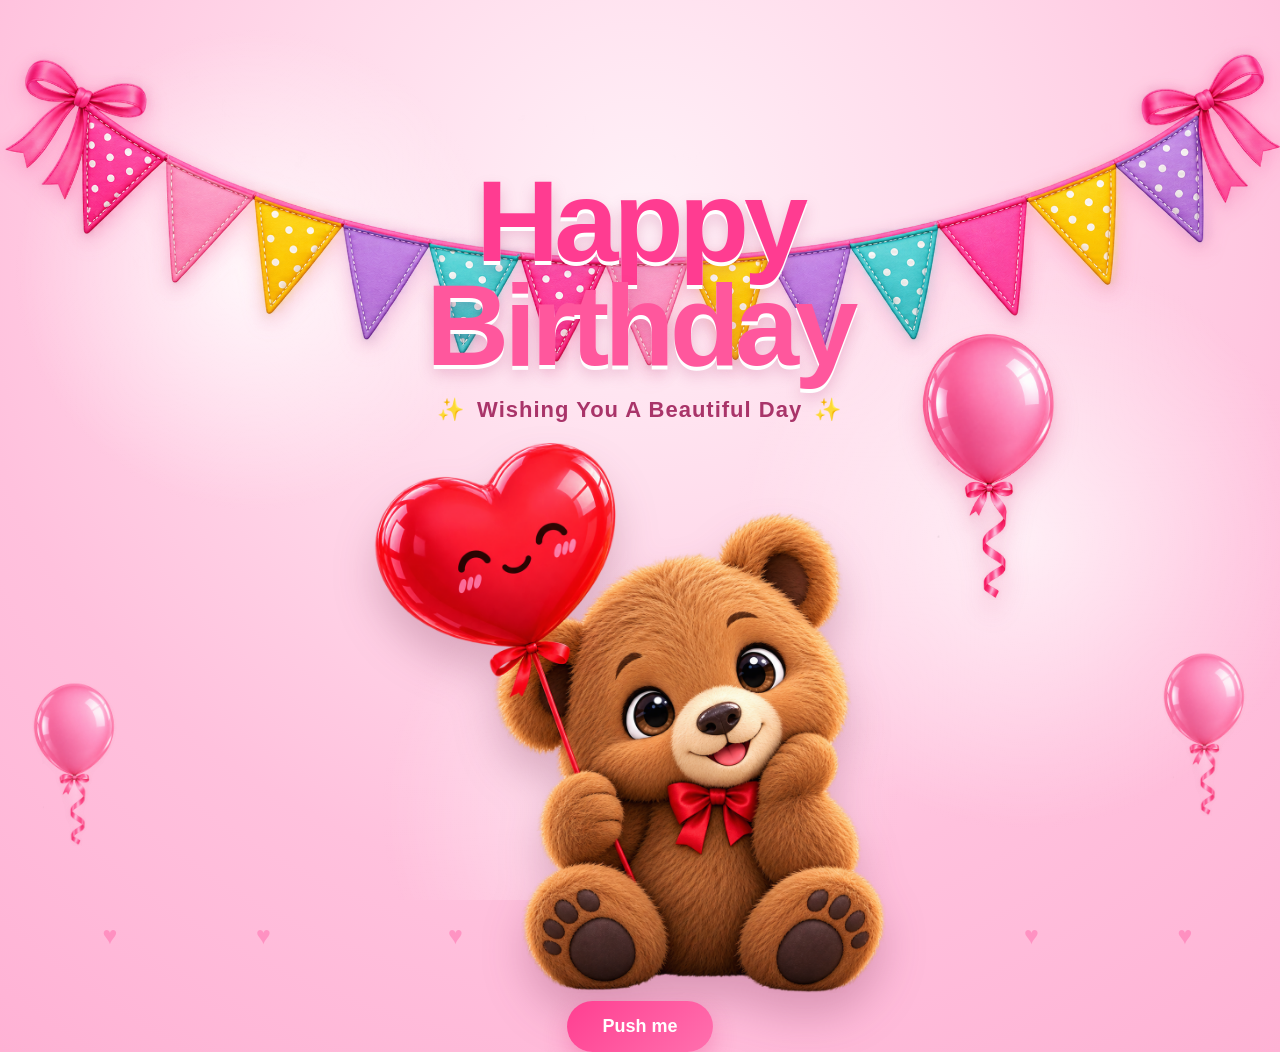
<file: index.html>
<!DOCTYPE html>
<html lang="en">
<head>
    <meta charset="UTF-8">
    <meta name="viewport" content="width=device-width, initial-scale=1.0">
    <title>Special person always be favourite</title>

    <link rel="stylesheet" href="style.css">
</head>

<body>

    <!-- Background decorations -->
    <div class="background-hearts">
        <span>♥</span>
        <span>♥</span>
        <span>♥</span>
        <span>♥</span>
        <span>♥</span>
        <span>♥</span>
        <span>♥</span>
    </div>

    <!-- Bunting -->
    <div class="bunting">
        <img src="ChatGPT Image Sep 17, 2026, 08_26_26 AM.webp" alt="Birthday banner">
    </div>

    <!-- Left balloons -->
    <div class="side-balloon balloon-left">
        <img src="ChatGPT Image Sep 17, 2026, 08_39_10 AM.webp" alt="">
    </div>

    <!-- Right balloons -->
    <div class="side-balloon balloon-right">
        <img src="ChatGPT Image Sep 17, 2026, 08_39_10 AM.webp" alt="">
    </div>


    <main class="container">

        <!-- Birthday heading -->
        <div class="heading" id="heading">

            <h1>
                <span id="Happy">Happy</span>
                <span id="Birthday">Birthday</span>
            </h1>

            <div class="subtitle">
                <span>✨</span>
                <span>Wishing You A Beautiful Day</span>
                <span>✨</span>
            </div>

        </div>


        <!-- Bear -->
        <div class="bear-area">

            <img
                src="ChatGPT Image Sep 17, 2026, 08_06_51 AM.webp"
                alt="Cute birthday bear"
                id="bear"
            >

        </div>


        <!-- Main pink balloon -->
        <div class="main-balloon" id="mainBalloon">

            <img
                src="ChatGPT Image Sep 17, 2026, 08_39_10 AM.webp"
                alt="Pink balloon"
            >

        </div>
<br>

        <!-- Button -->
        <button class="birthday-button" id="birthdayButton">
           Push me 
        </btton>

    </main>


    <!-- Message popup -->
    <div class="popup" id="popup">

        <div class="popup-box">

            <button class="close-btn" id="closeBtn">×</button>

            

            <h2>Happy Birthday!</h2>

            <p>
                Happy birthday 🥳, May hope you are well and and enjoying your life . That's a crucial moment for you so enjoy it with your family and made it memorable. I always pray for your happiness and peaceful . Actually I want to say  that you are  one of the best person in my life . So, kindly cooperate 🙃.
            </p>

            <div class="cake">🎂</div>

        </div>

    </div>


    <!-- Confetti container -->
    <div id="confetti-container"></div>


    <script src="script.js"></script>

</body>
</html>
</file>
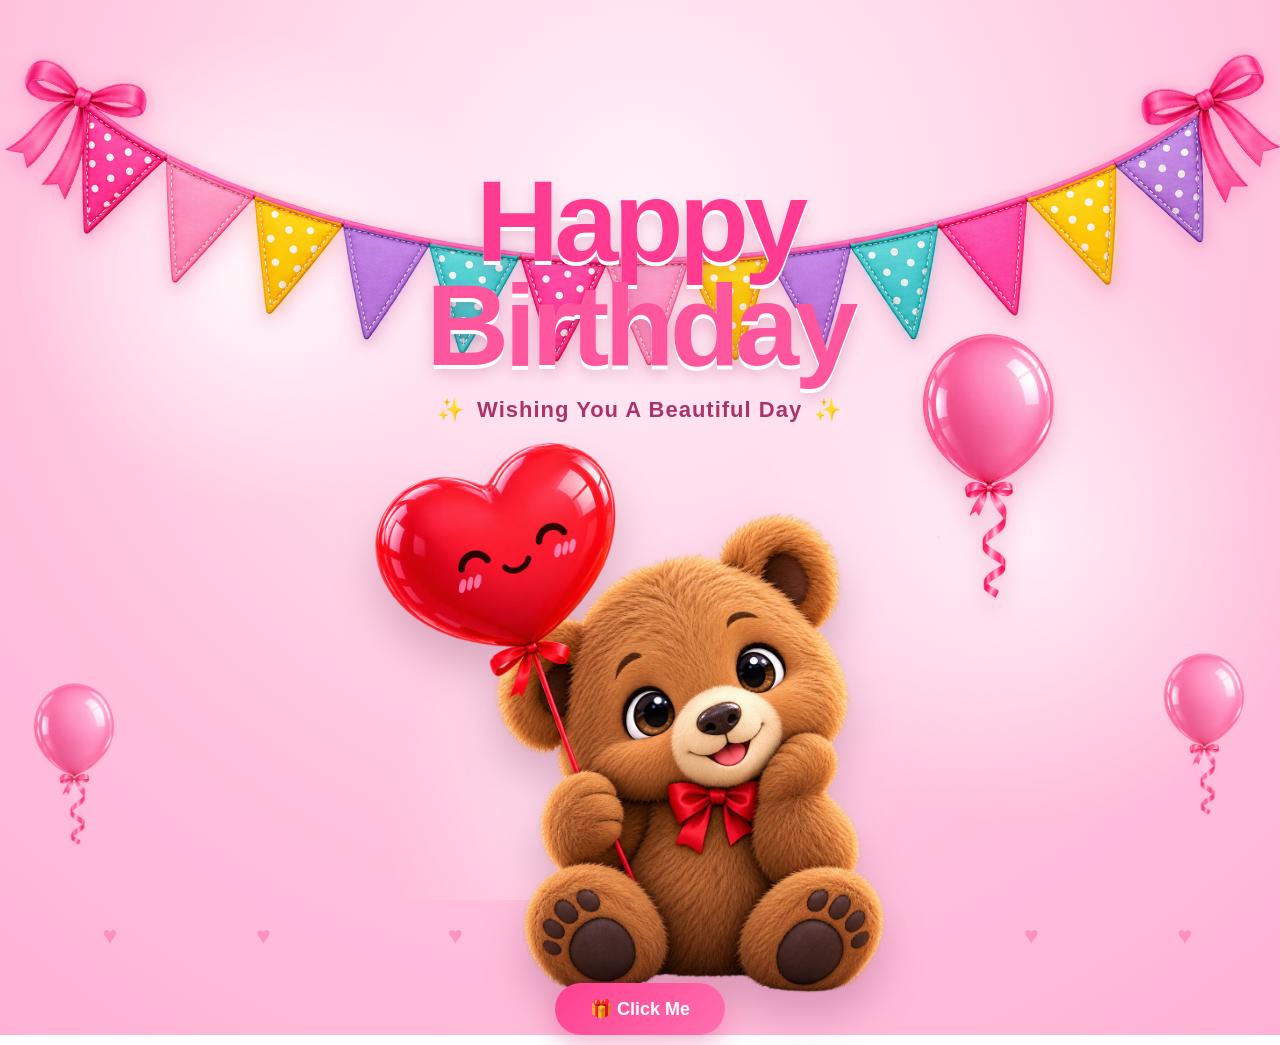
<file: gift.html>
<!DOCTYPE html>
<html lang="en">
<head>
    <meta charset="UTF-8">
    <meta name="viewport" content="width=device-width, initial-scale=1.0">
    <title>Happy Birthday 🎂</title>

    <link rel="stylesheet" href="style.css">
</head>

<body>

    <!-- Background decorations -->
    <div class="background-hearts">
        <span>♥</span>
        <span>♥</span>
        <span>♥</span>
        <span>♥</span>
        <span>♥</span>
        <span>♥</span>
        <span>♥</span>
    </div>

    <!-- Bunting -->
    <div class="bunting">
        <img src="ChatGPT Image Sep 17, 2026, 08_26_26 AM.png" alt="Birthday banner">
    </div>

    <!-- Left balloons -->
    <div class="side-balloon balloon-left">
        <img src="ChatGPT Image Sep 17, 2026, 08_39_10 AM.png" alt="">
    </div>

    <!-- Right balloons -->
    <div class="side-balloon balloon-right">
        <img src="ChatGPT Image Sep 17, 2026, 08_39_10 AM.png" alt="">
    </div>


    <main class="container">

        <!-- Birthday heading -->
        <div class="heading" id="heading">

            <h1>
                <span id="Happy">Happy</span>
                <span id="Birthday">Birthday</span>
            </h1>

            <div class="subtitle">
                <span>✨</span>
                <span>Wishing You A Beautiful Day</span>
                <span>✨</span>
            </div>

        </div>


        <!-- Bear -->
        <div class="bear-area">

            <img
                src="ChatGPT Image Sep 17, 2026, 08_06_51 AM.png"
                alt="Cute birthday bear"
                id="bear"
            >

        </div>


        <!-- Main pink balloon -->
        <div class="main-balloon" id="mainBalloon">

            <img
                src="ChatGPT Image Sep 17, 2026, 08_39_10 AM.png"
                alt="Pink balloon"
            >

        </div>


        <!-- Button -->
        <button class="birthday-button" id="birthdayButton">
            🎁 Click Me
        </button>

    </main>


    <!-- Message popup -->
    <div class="popup" id="popup">

        <div class="popup-box">

            <button class="close-btn" id="closeBtn">×</button>

            <div class="popup-heart">💗</div>

            <h2>Happy Birthday!</h2>

            <p>
                May your day be filled with happiness,
                beautiful memories and lots of smiles. ✨
            </p>

            <div class="cake">🎂</div>

        </div>

    </div>


    <!-- Confetti container -->
    <div id="confetti-container"></div>


    <script src="script.js"></script>

</body>
</html>
</file>
<file: style.css>
* {
    margin: 0;
    padding: 0;
    box-sizing: border-box;
}

html,
body {
    width: 100%;
    min-height: 100%;
}

body {
    overflow-x: hidden;
    background:
        radial-gradient(circle at 50% 20%, #fff1f8 0%, #ffd9ea 35%, #ffc1dd 65%, #ffb2d5 100%);
    font-family: "Segoe UI", Arial, sans-serif;
    position: relative;
}


/* =========================================
   BACKGROUND
========================================= */

body::before {
    content: "";
    position: fixed;
    inset: 0;

    background:
        radial-gradient(circle at 20% 30%, rgba(255,255,255,.8), transparent 20%),
        radial-gradient(circle at 80% 60%, rgba(255,255,255,.65), transparent 25%),
        radial-gradient(circle at 50% 90%, rgba(255,255,255,.5), transparent 25%);

    pointer-events: none;
    z-index: 0;
}


/* =========================================
   BUNTING
========================================= */

.bunting {
    position: absolute;
    top: 0;
    left: 50%;

    width: 100%;
    max-width: 1500px;

    transform: translateX(-50%);

    z-index: 1;

    animation: bannerDrop 1.2s ease-out forwards;
}

.bunting img {
    width: 100%;
    display: block;
z-index:1;
    filter: drop-shadow(0 8px 10px rgba(255, 70, 150, .2));
}


@keyframes bannerDrop {

    0% {
        transform: translate(-50%, -100px);
        opacity: 0;
    }

    100% {
        transform: translate(-50%, 0);
        opacity: 1;
    }
}


/* =========================================
   MAIN CONTAINER
========================================= */

.container {
    position: relative;

    width: 100%;
    min-height: 100vh;

    display: flex;
    flex-direction: column;
    align-items: center;

    padding-top: 170px;

    z-index: 3;
}


/* =========================================
   HEADING
========================================= */

.heading {
    text-align: center;

    opacity: 0;
    transform: translateY(-40px);

    animation: headingEnter 1.2s ease forwards;
    animation-delay: .8s;

    z-index: 10;
}

.heading h1 {
    display: flex;
    flex-direction: column;

    line-height: .9;

    font-size: clamp(65px, 9vw, 135px);

    font-weight: 900;

    letter-spacing: -5px;
z-index:2;
    text-shadow:
        0 4px 0 #fff,
        0 8px 15px rgba(180, 50, 110, .25);
}


#Happy {
    color: #ff3c91;

    animation: textPop 1s ease forwards;
}

#Birthday {
    color: #ff579d;

    animation: textPop 1s ease forwards;
    animation-delay: .25s;
}


.subtitle {
    margin-top: 20px;

    display: flex;
    align-items: center;
    justify-content: center;

    gap: 12px;

    color: #a93469;

    font-size: clamp(15px, 2vw, 22px);

    font-weight: 600;

    letter-spacing: 1px;

    opacity: 0;

    animation: subtitleEnter 1s ease forwards;
    animation-delay: 1.7s;
}


@keyframes headingEnter {

    0% {
        opacity: 0;
        transform: translateY(-60px) scale(.85);
    }

    70% {
        transform: translateY(8px) scale(1.03);
    }

    100% {
        opacity: 1;
        transform: translateY(0) scale(1);
    }
}


@keyframes textPop {

    0% {
        opacity: 0;
        transform: scale(.3);
    }

    70% {
        transform: scale(1.12);
    }

    100% {
        opacity: 1;
        transform: scale(1);
    }
}


@keyframes subtitleEnter {

    from {
        opacity: 0;
        transform: translateY(20px);
    }

    to {
        opacity: 1;
        transform: translateY(0);
    }
}


/* =========================================
   BEAR
========================================= */

.bear-area {
    position: relative;

    width: min(550px, 70vw);

    margin-top: 20px;

    z-index: 8;

    opacity: 0;

    transform:
        translateY(120px)
        scale(.75);

    animation: bearEnter 1.5s cubic-bezier(.17,.67,.25,1.25) forwards;
    animation-delay: 1.5s;
}


.bear-area img {
    width: 100%;

    display: block;

    filter:
        drop-shadow(0 25px 20px rgba(110, 40, 70, .25));

    animation: bearFloat 3.5s ease-in-out infinite;
    animation-delay: 3s;
}


@keyframes bearEnter {

    0% {
        opacity: 0;
        transform:
            translateY(160px)
            scale(.65);
    }

    70% {
        opacity: 1;
        transform:
            translateY(-10px)
            scale(1.04);
    }

    100% {
        opacity: 1;
        transform:
            translateY(0)
            scale(1);
    }
}


@keyframes bearFloat {

    0%,
    100% {
        transform: translateY(0) rotate(0deg);
    }

    50% {
        transform: translateY(-12px) rotate(1deg);
    }
}


/* =========================================
   MAIN BALLOON
========================================= */

.main-balloon {
    position: absolute;

    width: 180px;

    left: calc(50% + 260px);
    top: 330px;

    opacity: 0;

    z-index: 7;

    animation:
        balloonEnter 1.4s ease forwards,
        balloonFloat 3s ease-in-out infinite;

    animation-delay: 2.3s, 3.7s;
}


.main-balloon img {
    width: 100%;
    display: block;

    filter:
        drop-shadow(0 15px 12px rgba(210, 30, 100, .2));
}


@keyframes balloonEnter {

    0% {
        opacity: 0;
        transform:
            translateY(250px)
            scale(.3)
            rotate(-20deg);
    }

    70% {
        opacity: 1;
        transform:
            translateY(-20px)
            scale(1.08)
            rotate(5deg);
    }

    100% {
        opacity: 1;
        transform:
            translateY(0)
            scale(1)
            rotate(0);
    }
}


@keyframes balloonFloat {

    0%,
    100% {
        margin-top: 0;
        transform: rotate(0);
    }

    50% {
        margin-top: -20px;
        transform: rotate(5deg);
    }
}


/* =========================================
   SIDE BALLOONS
========================================= */

.side-balloon {
    position: fixed;

    width: 110px;

    z-index: 2;

    opacity: .8;
}


.side-balloon img {
    width: 100%;
}


.balloon-left {
    left: 20px;
    bottom: 50px;

    animation: sideLeft 4s ease-in-out infinite;
}


.balloon-right {
    right: 20px;
    bottom: 80px;

    animation: sideRight 4.5s ease-in-out infinite;
}


@keyframes sideLeft {

    0%,
    100% {
        transform: rotate(-8deg) translateY(0);
    }

    50% {
        transform: rotate(8deg) translateY(-30px);
    }
}


@keyframes sideRight {

    0%,
    100% {
        transform: rotate(8deg) translateY(0);
    }

    50% {
        transform: rotate(-8deg) translateY(-35px);
    }
}


/* =========================================
   BUTTON
========================================= */

.birthday-button {
    position: relative;

    margin-top: -10px;

    padding: 15px 35px;

    border: none;
    border-radius: 50px;

    background: linear-gradient(
        135deg,
        #ff3f91,
        #ff70ae
    );

    color: white;

    font-size: 18px;
    font-weight: 700;

    cursor: pointer;

    box-shadow:
        0 10px 25px rgba(230, 40, 120, .3);

    opacity: 0;

    animation: buttonEnter 1s ease forwards;
    animation-delay: 3s;

    z-index: 20;

    transition:
        transform .25s ease,
        box-shadow .25s ease;
}


.birthday-button:hover {
    transform: translateY(-4px) scale(1.05);

    box-shadow:
        0 15px 30px rgba(230, 40, 120, .4);
}


.birthday-button:active {
    transform: scale(.95);
}


@keyframes buttonEnter {

    from {
        opacity: 0;
        transform: translateY(30px);
    }

    to {
        opacity: 1;
        transform: translateY(0);
    }
}


/* =========================================
   HEARTS
========================================= */

.background-hearts span {
    position: fixed;

    bottom: -50px;

    color: rgba(255, 70, 150, .35);

    font-size: 25px;

    z-index: 1;

    animation: heartUp linear infinite;
}


.background-hearts span:nth-child(1) {
    left: 8%;
    animation-duration: 7s;
}

.background-hearts span:nth-child(2) {
    left: 20%;
    animation-duration: 10s;
    animation-delay: 2s;
}

.background-hearts span:nth-child(3) {
    left: 35%;
    animation-duration: 8s;
    animation-delay: 1s;
}

.background-hearts span:nth-child(4) {
    left: 50%;
    animation-duration: 11s;
}

.background-hearts span:nth-child(5) {
    left: 65%;
    animation-duration: 9s;
    animation-delay: 3s;
}

.background-hearts span:nth-child(6) {
    left: 80%;
    animation-duration: 8s;
}

.background-hearts span:nth-child(7) {
    left: 92%;
    animation-duration: 12s;
    animation-delay: 2s;
}


@keyframes heartUp {

    0% {
        transform:
            translateY(0)
            scale(.5)
            rotate(0);
        opacity: 0;
    }

    15% {
        opacity: 1;
    }

    100% {
        transform:
            translateY(-110vh)
            scale(1.4)
            rotate(30deg);
        opacity: 0;
    }
}


/* =========================================
   POPUP
========================================= */

.popup {
    position: fixed;

    inset: 0;

    display: flex;
    justify-content: center;
    align-items: center;

    background: rgba(80, 20, 50, .45);

    backdrop-filter: blur(8px);

    opacity: 0;
    visibility: hidden;

    transition:
        opacity .4s ease,
        visibility .4s ease;

    z-index: 100;
}


.popup.active {
    opacity: 1;
    visibility: visible;
}


.popup-box {
    position: relative;

    width: min(450px, 88vw);

    padding: 45px 30px 35px;

    text-align: center;

    background:
        linear-gradient(
            145deg,
            #fff,
            #fff0f7
        );

    border-radius: 30px;

    box-shadow:
        0 30px 70px rgba(80, 10, 50, .35);

    transform: scale(.5) translateY(50px);

    transition:
        transform .5s cubic-bezier(.17,.67,.25,1.25);
}


.popup.active .popup-box {
    transform: scale(1) translateY(0);
}


.popup-heart {
    font-size: 65px;

    animation: heartBeat 1.2s infinite;
}


.popup-box h2 {
    margin-top: 10px;

    font-size: 40px;

    color: #f23b89;
}


.popup-box p {
    margin-top: 15px;

    color: #8c4567;

    font-size: 17px;

    line-height: 1.7;
}


.cake {
    font-size: 60px;

    margin-top: 15px;
}


.close-btn {
    position: absolute;

    top: 12px;
    right: 17px;

    width: 35px;
    height: 35px;

    border: none;
    border-radius: 50%;

    background: #ff73ac;

    color: white;

    font-size: 25px;

    cursor: pointer;
}


@keyframes heartBeat {

    0%,
    100% {
        transform: scale(1);
    }

    50% {
        transform: scale(1.2);
    }
}


/* =========================================
   CONFETTI
========================================= */

#confetti-container {
    position: fixed;

    inset: 0;

    pointer-events: none;

    overflow: hidden;

    z-index: 200;
}


.confetti {
    position: absolute;

    width: 9px;
    height: 14px;

    top: -30px;

    animation:
        confettiFall 3s linear forwards;
}


@keyframes confettiFall {

    0% {
        transform:
            translateY(0)
            rotate(0);
        opacity: 1;
    }

    100% {
        transform:
            translateY(110vh)
            rotate(720deg);
        opacity: 0;
    }
}


/* =========================================
   MOBILE
========================================= */

@media (max-width: 700px) {

    .container {
        padding-top: 130px;
    }

    .bunting {
        width: 150%;
        left: 50%;
    }

    .heading h1 {
        font-size: 65px;
    }

    .bear-area {
        width: 85vw;
        margin-top: 30px;
    }

    .main-balloon {
        width: 100px;

        left: auto;
        right: 8px;
        top: 300px;
    }

    .side-balloon {
        width: 70px;
    }

    .balloon-left {
        left: -10px;
    }

    .balloon-right {
        right: -10px;
    }

    .birthday-button {
        margin-top: 5px;
        padding: 13px 28px;
        font-size: 16px;
    }

    .subtitle {
        font-size: 13px;
    }
}
</file>
